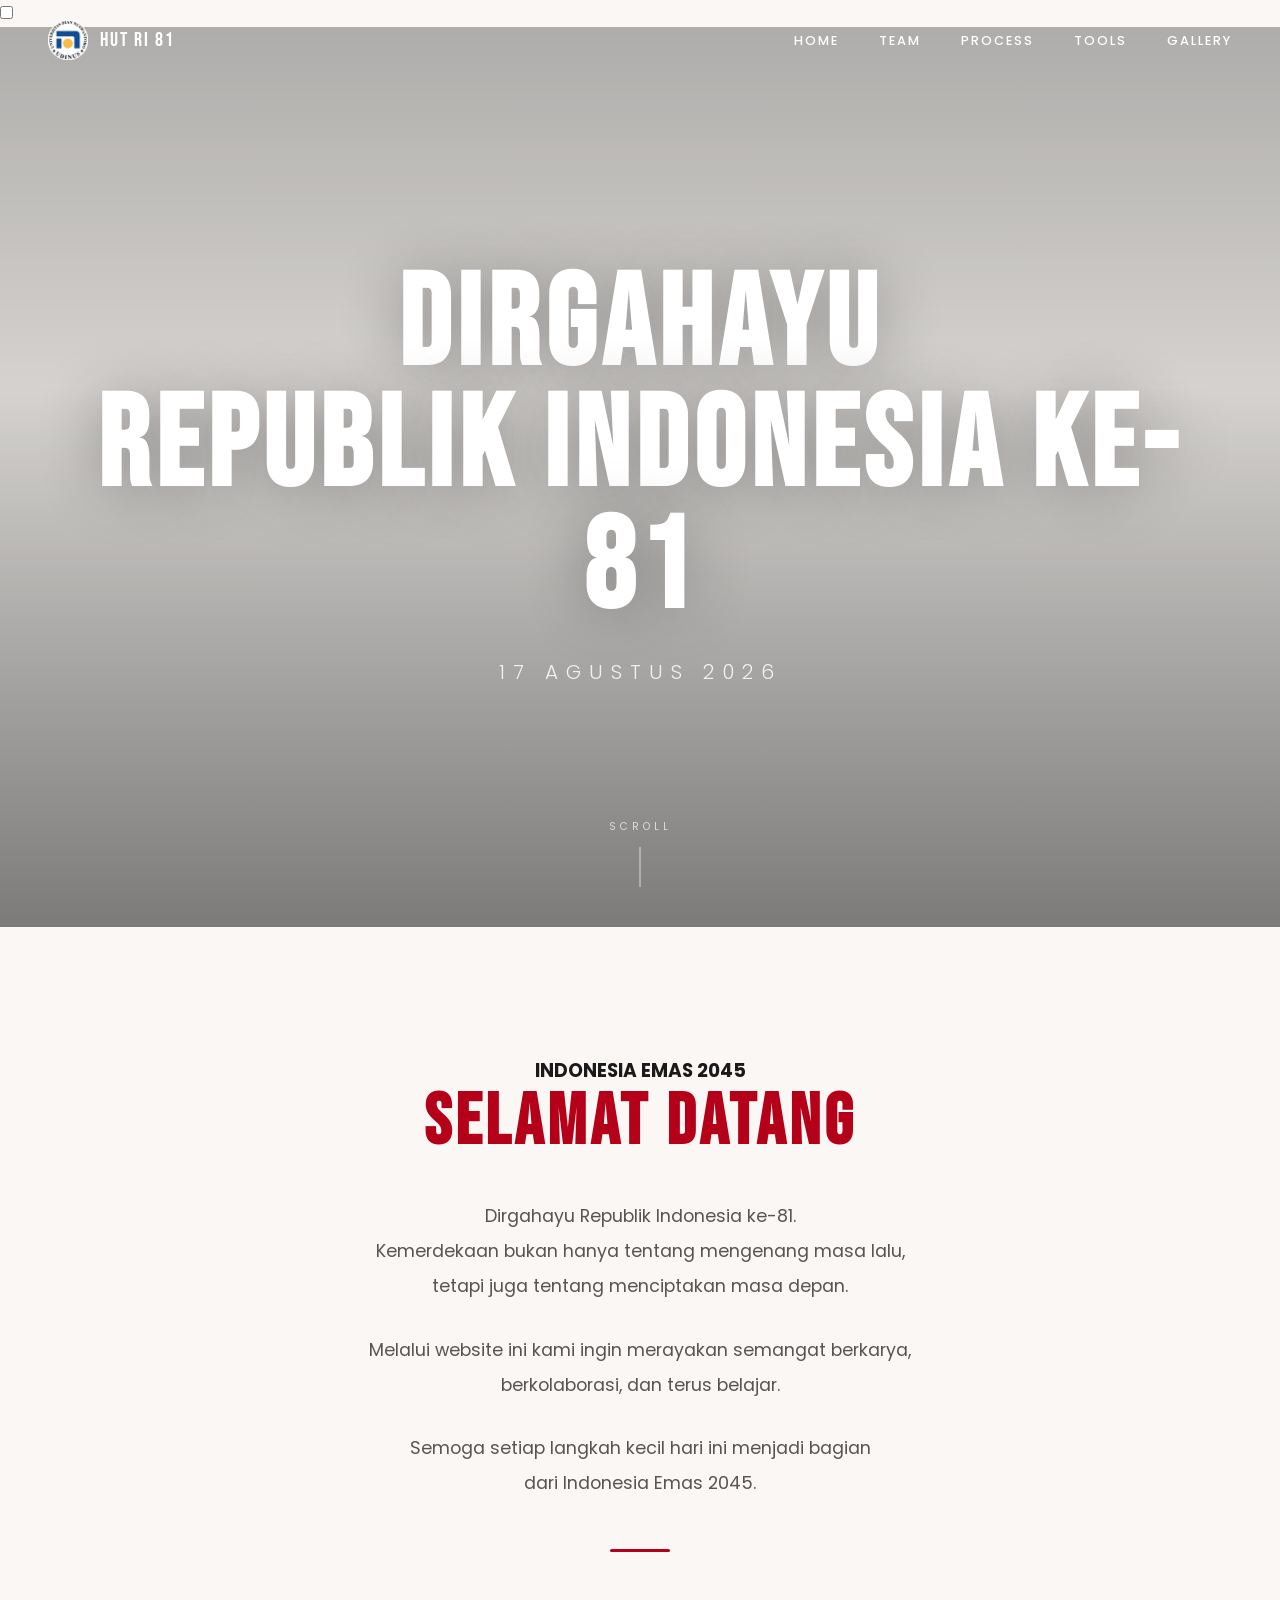
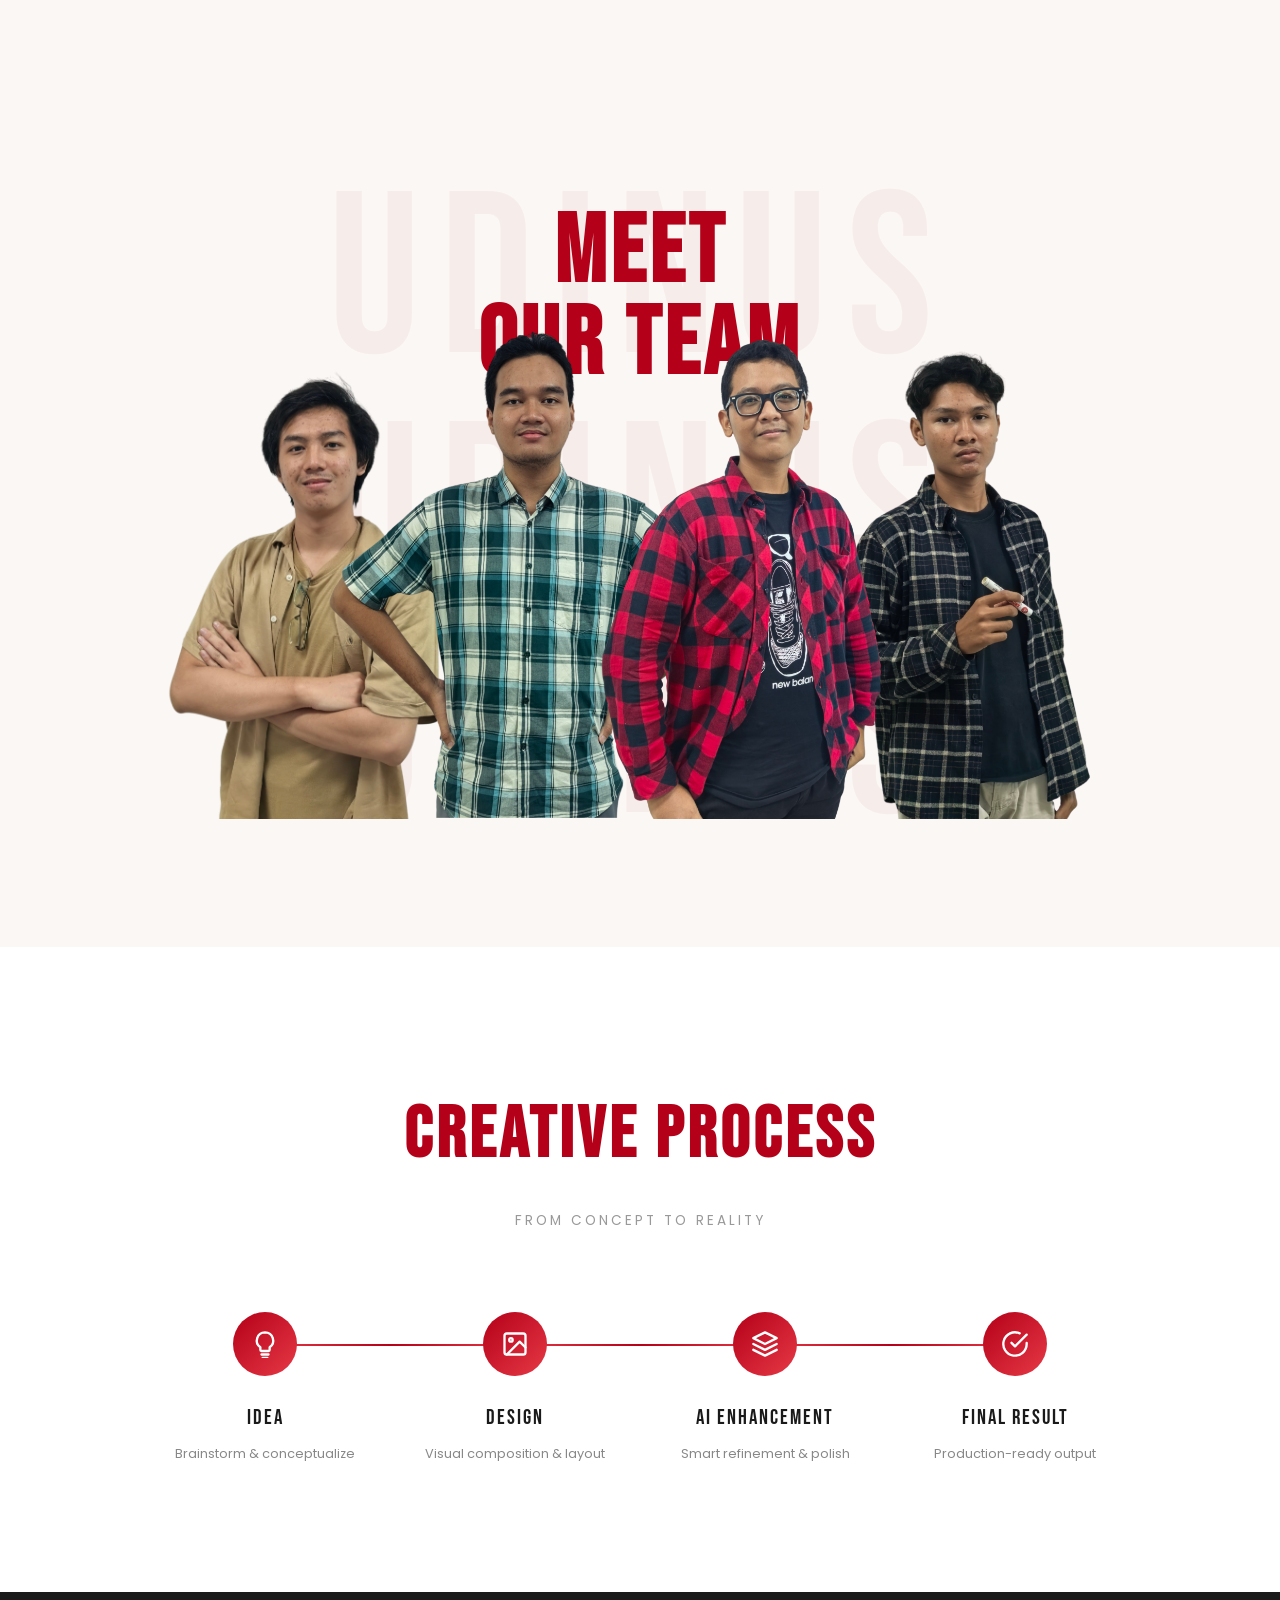
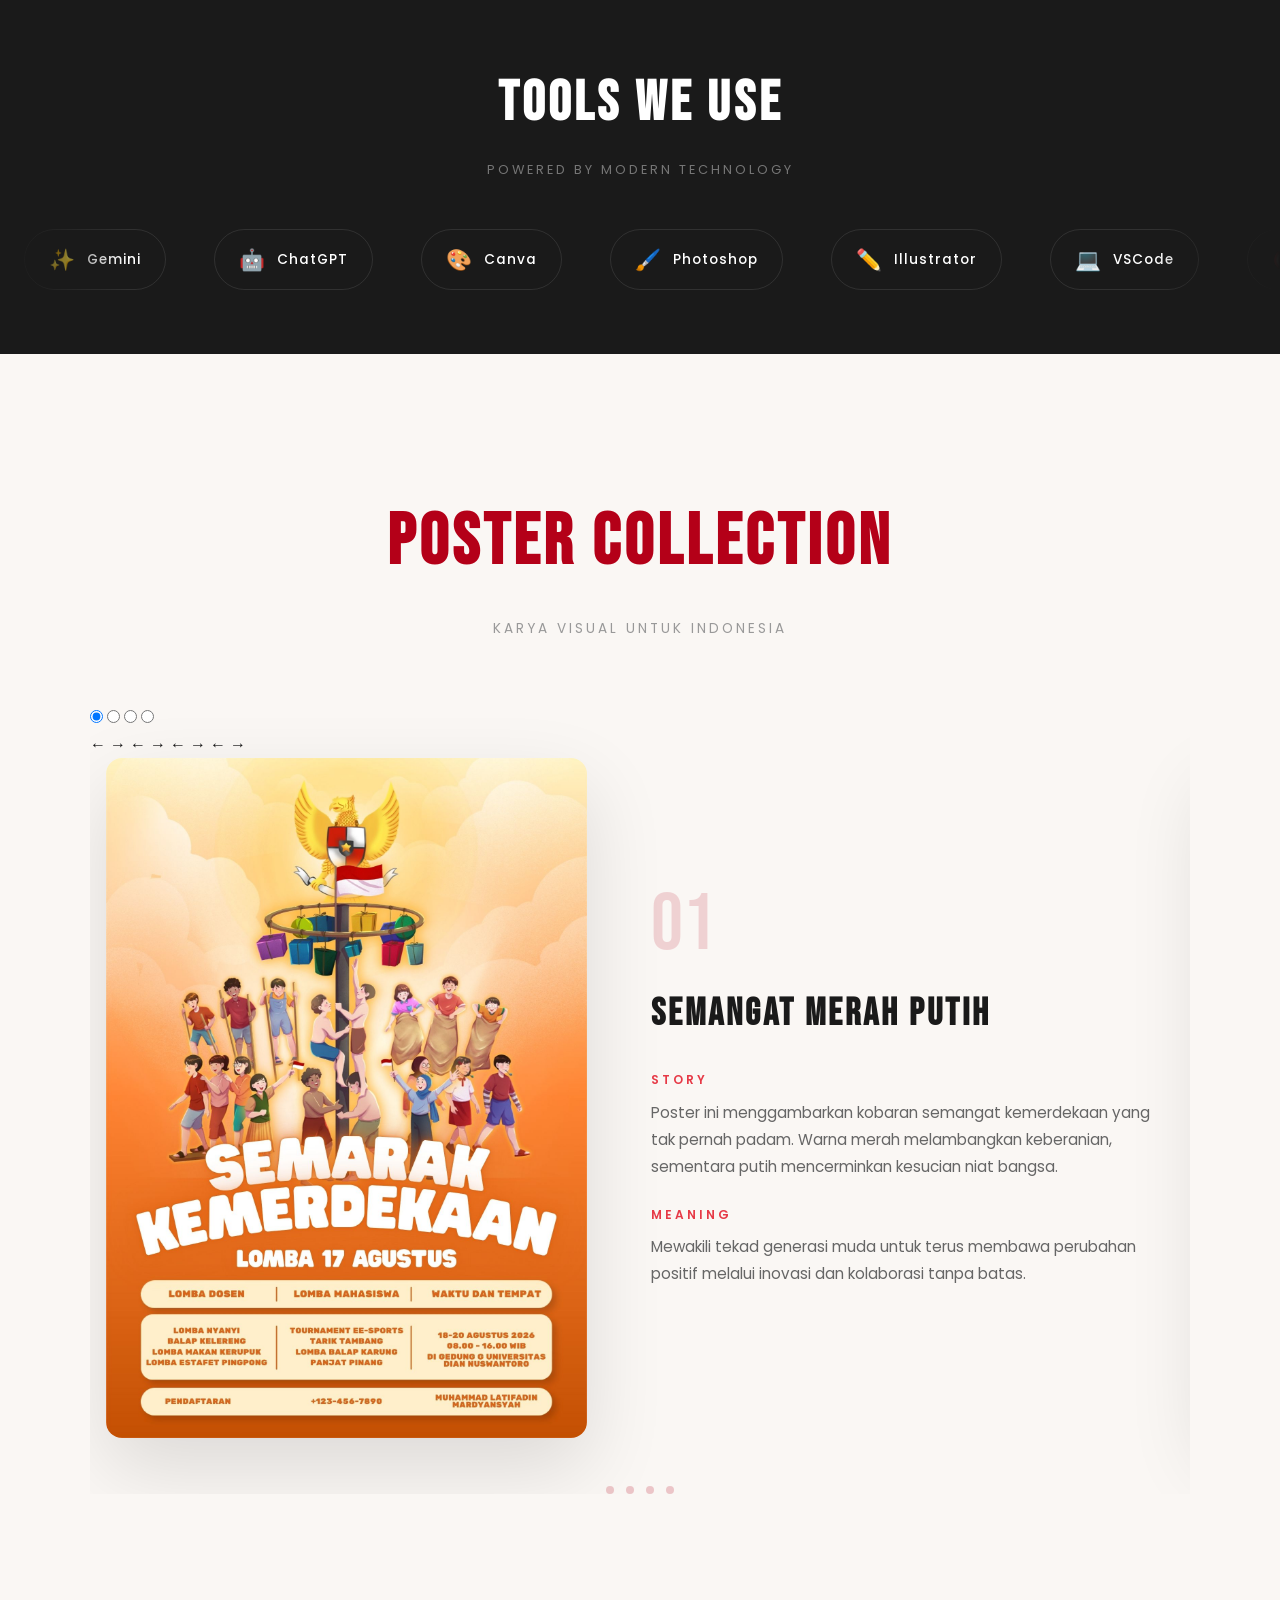
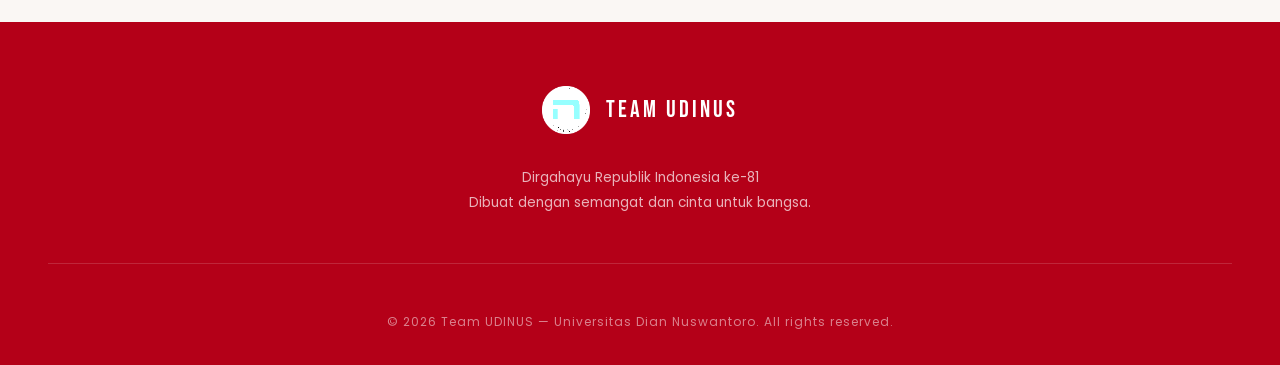
<file: nojava.html>
<!DOCTYPE html>
<html lang="id">

<head>
    <meta charset="UTF-8" />
    <meta name="viewport" content="width=device-width, initial-scale=1.0" />
    <meta name="description"
        content="Dirgahayu Republik Indonesia ke-81 — Merayakan semangat kemerdekaan melalui karya digital. 17 Agustus 2026." />
    <meta name="theme-color" content="#B40018" />
    <title>HUT RI ke-81 — Dirgahayu Republik Indonesia</title>

    <!-- Google Fonts -->
    <link rel="preconnect" href="https://fonts.googleapis.com" />
    <link rel="preconnect" href="https://fonts.gstatic.com" crossorigin />
    <link
        href="https://fonts.googleapis.com/css2?family=Bebas+Neue&family=Poppins:wght@300;400;500;600;700&display=swap"
        rel="stylesheet" />



    <!-- Custom Styles -->
    <link rel="stylesheet" href="style.css" />
</head>

<body>

    <!-- ============================================
       NAVBAR
       ============================================ -->
    <!-- Hidden checkbox for mobile menu toggle (CSS-only) -->
    <input type="checkbox" id="menuToggle" class="menu-toggle-checkbox" />

    <nav class="navbar" id="navbar">
        <div class="container">
            <!-- Logo -->
            <a href="#home" class="navbar__logo">
                <img src="assets/logo-udinus.png" alt="Logo UDINUS" />
                <span>HUT RI 81</span>
            </a>

            <!-- Navigation Links -->
            <ul class="navbar__links" id="navLinks">
                <li><label for="menuToggle"><a href="#home">Home</a></label></li>
                <li><label for="menuToggle"><a href="#team">Team</a></label></li>
                <li><label for="menuToggle"><a href="#process">Process</a></label></li>
                <li><label for="menuToggle"><a href="#tools">Tools</a></label></li>
                <li><label for="menuToggle"><a href="#gallery">Gallery</a></label></li>
            </ul>

            <!-- Hamburger Label (mobile) — acts as CSS toggle -->
            <label for="menuToggle" class="navbar__hamburger" aria-label="Toggle Menu">
                <span></span>
                <span></span>
                <span></span>
            </label>
        </div>
    </nav>

    <!-- Mobile Overlay (clicking closes menu) -->
    <label for="menuToggle" class="nav-overlay"></label>

    <!-- ============================================
       SECTION 1 — HERO
       ============================================ -->
    <section class="hero" id="home">
        <!-- Background Image (CSS parallax via background-attachment) -->
        <div class="hero__bg"></div>

        <!-- Dark Overlay -->
        <div class="hero__overlay"></div>

        <!-- Content -->
        <div class="hero__content">
            <h1 class="hero__title">
                <span>DIRGAHAYU</span>
                <span>REPUBLIK INDONESIA KE-81</span>
            </h1>
            <p class="hero__subtitle">17 Agustus 2026</p>
        </div>

        <!-- Scroll Indicator -->
        <div class="hero__scroll">
            <span>Scroll</span>
            <div class="hero__scroll-line"></div>
        </div>
    </section>

    <!-- ============================================
       SECTION 2 — WELCOME
       ============================================ -->
    <section class="welcome section-padding" id="welcome">
        <div class="container">
            <div class="scroll-reveal">
                <h3>INDONESIA EMAS 2045</h3>
                <h2 class="welcome__heading">Selamat Datang</h2>
            </div>

            <div class="welcome__text scroll-reveal reveal-delay-2">
                <p>
                    Dirgahayu Republik Indonesia ke-81.<br />
                    Kemerdekaan bukan hanya tentang mengenang masa lalu,<br />
                    tetapi juga tentang menciptakan masa depan.
                </p>
                <p>
                    Melalui website ini kami ingin merayakan semangat berkarya,<br />
                    berkolaborasi, dan terus belajar.
                </p>
                <p>
                    Semoga setiap langkah kecil hari ini menjadi bagian<br />
                    dari Indonesia Emas 2045.
                </p>
            </div>

            <div class="welcome__divider scroll-reveal reveal-delay-3"></div>
        </div>
    </section>

    <!-- ============================================
       SECTION 3 — MEET OUR TEAM
       ============================================ -->
    <section class="team section-padding" id="team">
        <div class="container">
            <!-- Heading -->
            <div class="team__heading scroll-reveal">
                <h2>MEET<br />OUR TEAM</h2>
            </div>

            <!-- Watermark Background -->
            <div class="team__watermark" aria-hidden="true">
                <span>UDINUS</span>
                <span>UDINUS</span>
                <span>UDINUS</span>
            </div>

            <!-- Team Grid -->
            <div class="team__grid">
                <!-- Member 1 -->
                <div class="team__member scroll-scale reveal-delay-1">
                    <img src="assets/team1.png" alt="Team Member 1" />
                    <div class="team__card">
                        <div class="team__card-name">Rangga</div>
                        <div class="team__card-role">Critical</div>
                        <div class="team__card-quote">"Hati-hati dengan kalimatmu sendiri."</div>
                    </div>
                </div>

                <!-- Member 2 -->
                <div class="team__member scroll-scale reveal-delay-2">
                    <img src="assets/team2.png" alt="Team Member 2" />
                    <div class="team__card">
                        <div class="team__card-name">Fajri</div>
                        <div class="team__card-role">Creative</div>
                        <div class="team__card-quote">"Art is art."</div>
                    </div>
                </div>

                <!-- Member 3 -->
                <div class="team__member scroll-scale reveal-delay-3">
                    <img src="assets/team3.png" alt="Team Member 3" />
                    <div class="team__card">
                        <div class="team__card-name">Fadin</div>
                        <div class="team__card-role">Reviewer</div>
                        <div class="team__card-quote">"Sibuk mencari Bugs."</div>
                    </div>
                </div>

                <!-- Member 4 -->
                <div class="team__member scroll-scale reveal-delay-4">
                    <img src="assets/team4.png" alt="Team Member 4" />
                    <div class="team__card">
                        <div class="team__card-name">Nico</div>
                        <div class="team__card-role">Vibe Coder</div>
                        <div class="team__card-quote">"Ai bukanlah pengganti, tapi Ai hanya alat."</div>
                    </div>
                </div>
            </div>
        </div>
    </section>

    <!-- ============================================
       SECTION 4 — CREATIVE PROCESS
       ============================================ -->
    <section class="process section-padding" id="process">
        <div class="container">
            <!-- Heading -->
            <div class="process__heading scroll-reveal">
                <h2>CREATIVE PROCESS</h2>
                <p>From concept to reality</p>
            </div>

            <!-- Timeline -->
            <div class="process__timeline">
                <!-- Step 1: Idea -->
                <div class="process__step scroll-reveal reveal-delay-1">
                    <div class="process__icon">
                        <svg viewBox="0 0 24 24">
                            <path d="M12 2a7 7 0 0 1 4 12.74V17a1 1 0 0 1-1 1H9a1 1 0 0 1-1-1v-2.26A7 7 0 0 1 12 2z" />
                            <line x1="9" y1="21" x2="15" y2="21" />
                            <line x1="10" y1="24" x2="14" y2="24" />
                        </svg>
                    </div>
                    <div class="process__label">IDEA</div>
                    <div class="process__desc">Brainstorm & conceptualize</div>
                </div>

                <!-- Step 2: Design -->
                <div class="process__step scroll-reveal reveal-delay-2">
                    <div class="process__icon">
                        <svg viewBox="0 0 24 24">
                            <rect x="3" y="3" width="18" height="18" rx="2" ry="2" />
                            <circle cx="8.5" cy="8.5" r="1.5" />
                            <polyline points="21 15 16 10 5 21" />
                        </svg>
                    </div>
                    <div class="process__label">DESIGN</div>
                    <div class="process__desc">Visual composition & layout</div>
                </div>

                <!-- Step 3: AI Enhancement -->
                <div class="process__step scroll-reveal reveal-delay-3">
                    <div class="process__icon">
                        <svg viewBox="0 0 24 24">
                            <path d="M12 2L2 7l10 5 10-5-10-5z" />
                            <path d="M2 17l10 5 10-5" />
                            <path d="M2 12l10 5 10-5" />
                        </svg>
                    </div>
                    <div class="process__label">AI ENHANCEMENT</div>
                    <div class="process__desc">Smart refinement & polish</div>
                </div>

                <!-- Step 4: Final Result -->
                <div class="process__step scroll-reveal reveal-delay-4">
                    <div class="process__icon">
                        <svg viewBox="0 0 24 24">
                            <path d="M22 11.08V12a10 10 0 1 1-5.93-9.14" />
                            <polyline points="22 4 12 14.01 9 11.01" />
                        </svg>
                    </div>
                    <div class="process__label">FINAL RESULT</div>
                    <div class="process__desc">Production-ready output</div>
                </div>
            </div>
        </div>
    </section>

    <!-- ============================================
       SECTION 5 — TOOLS WE USE
       ============================================ -->
    <section class="tools" id="tools">
        <!-- Heading -->
        <div class="tools__heading scroll-reveal">
            <h2>TOOLS WE USE</h2>
            <p>Powered by modern technology</p>
        </div>

        <!-- Marquee Row -->
        <div class="marquee">
            <!-- Track 1 -->
            <div class="marquee__track">
                <div class="marquee__item">
                    <span class="marquee__item-icon">✨</span>
                    <span class="marquee__item-name">Gemini</span>
                </div>
                <div class="marquee__item">
                    <span class="marquee__item-icon">🤖</span>
                    <span class="marquee__item-name">ChatGPT</span>
                </div>
                <div class="marquee__item">
                    <span class="marquee__item-icon">🎨</span>
                    <span class="marquee__item-name">Canva</span>
                </div>
                <div class="marquee__item">
                    <span class="marquee__item-icon">🖌️</span>
                    <span class="marquee__item-name">Photoshop</span>
                </div>
                <div class="marquee__item">
                    <span class="marquee__item-icon">✏️</span>
                    <span class="marquee__item-name">Illustrator</span>
                </div>
                <div class="marquee__item">
                    <span class="marquee__item-icon">💻</span>
                    <span class="marquee__item-name">VSCode</span>
                </div>
                <div class="marquee__item">
                    <span class="marquee__item-icon">🎯</span>
                    <span class="marquee__item-name">Figma</span>
                </div>
                <div class="marquee__item">
                    <span class="marquee__item-icon">🌊</span>
                    <span class="marquee__item-name">Tailwind CSS</span>
                </div>
                <div class="marquee__item">
                    <span class="marquee__item-icon">🐙</span>
                    <span class="marquee__item-name">GitHub</span>
                </div>
            </div>

            <!-- Track 2 (duplicate for seamless loop) -->
            <div class="marquee__track">
                <div class="marquee__item">
                    <span class="marquee__item-icon">✨</span>
                    <span class="marquee__item-name">Gemini</span>
                </div>
                <div class="marquee__item">
                    <span class="marquee__item-icon">🤖</span>
                    <span class="marquee__item-name">ChatGPT</span>
                </div>
                <div class="marquee__item">
                    <span class="marquee__item-icon">🎨</span>
                    <span class="marquee__item-name">Canva</span>
                </div>
                <div class="marquee__item">
                    <span class="marquee__item-icon">🖌️</span>
                    <span class="marquee__item-name">Photoshop</span>
                </div>
                <div class="marquee__item">
                    <span class="marquee__item-icon">✏️</span>
                    <span class="marquee__item-name">Illustrator</span>
                </div>
                <div class="marquee__item">
                    <span class="marquee__item-icon">💻</span>
                    <span class="marquee__item-name">VSCode</span>
                </div>
                <div class="marquee__item">
                    <span class="marquee__item-icon">🎯</span>
                    <span class="marquee__item-name">Figma</span>
                </div>
                <div class="marquee__item">
                    <span class="marquee__item-icon">🌊</span>
                    <span class="marquee__item-name">Tailwind CSS</span>
                </div>
                <div class="marquee__item">
                    <span class="marquee__item-icon">🐙</span>
                    <span class="marquee__item-name">GitHub</span>
                </div>
            </div>
        </div>
    </section>

    <!-- ============================================
       SECTION 6 — POSTER COLLECTION
       ============================================ -->
    <section class="posters section-padding" id="gallery">
        <div class="container">
            <!-- Heading -->
            <div class="posters__heading scroll-reveal">
                <h2>POSTER COLLECTION</h2>
                <p>Karya visual untuk Indonesia</p>
            </div>

            <!-- CSS-Only Carousel using radio buttons -->
            <div class="carousel" id="carousel">
                <!-- Hidden radio inputs for slide control -->
                <input type="radio" name="carousel" id="slide1" class="carousel__radio" checked />
                <input type="radio" name="carousel" id="slide2" class="carousel__radio" />
                <input type="radio" name="carousel" id="slide3" class="carousel__radio" />
                <input type="radio" name="carousel" id="slide4" class="carousel__radio" />

                <!-- Arrow buttons (prev/next for each slide state) -->
                <div class="carousel__arrows">
                    <!-- When slide 1 is active: prev=4, next=2 -->
                    <label for="slide4" class="carousel__arrow carousel__arrow--prev carousel__arrow--s1"
                        aria-label="Previous Poster">&#8592;</label>
                    <label for="slide2" class="carousel__arrow carousel__arrow--next carousel__arrow--s1"
                        aria-label="Next Poster">&#8594;</label>
                    <!-- When slide 2 is active: prev=1, next=3 -->
                    <label for="slide1" class="carousel__arrow carousel__arrow--prev carousel__arrow--s2"
                        aria-label="Previous Poster">&#8592;</label>
                    <label for="slide3" class="carousel__arrow carousel__arrow--next carousel__arrow--s2"
                        aria-label="Next Poster">&#8594;</label>
                    <!-- When slide 3 is active: prev=2, next=4 -->
                    <label for="slide2" class="carousel__arrow carousel__arrow--prev carousel__arrow--s3"
                        aria-label="Previous Poster">&#8592;</label>
                    <label for="slide4" class="carousel__arrow carousel__arrow--next carousel__arrow--s3"
                        aria-label="Next Poster">&#8594;</label>
                    <!-- When slide 4 is active: prev=3, next=1 -->
                    <label for="slide3" class="carousel__arrow carousel__arrow--prev carousel__arrow--s4"
                        aria-label="Previous Poster">&#8592;</label>
                    <label for="slide1" class="carousel__arrow carousel__arrow--next carousel__arrow--s4"
                        aria-label="Next Poster">&#8594;</label>
                </div>

                <div class="carousel__viewport">
                    <div class="carousel__track">

                        <!-- Slide 1 -->
                        <div class="carousel__slide">
                            <div class="carousel__image">
                                <img src="assets/poster1.jpg" alt="Poster 1 — Semangat Merah Putih" />
                            </div>
                            <div class="carousel__info">
                                <div class="carousel__number">01</div>
                                <h3 class="carousel__title">SEMANGAT MERAH PUTIH</h3>
                                <div class="carousel__story">
                                    <h4>Story</h4>
                                    <p>Poster ini menggambarkan kobaran semangat kemerdekaan yang tak pernah padam.
                                        Warna
                                        merah melambangkan keberanian, sementara putih mencerminkan kesucian niat
                                        bangsa.
                                    </p>
                                </div>
                                <div class="carousel__meaning">
                                    <h4>Meaning</h4>
                                    <p>Mewakili tekad generasi muda untuk terus membawa perubahan positif melalui
                                        inovasi
                                        dan kolaborasi tanpa batas.</p>
                                </div>
                            </div>
                        </div>

                        <!-- Slide 2 -->
                        <div class="carousel__slide">
                            <div class="carousel__image">
                                <img src="assets/poster2.jpg" alt="Poster 2 — Nusantara Bersatu" />
                            </div>
                            <div class="carousel__info">
                                <div class="carousel__number">02</div>
                                <h3 class="carousel__title">NUSANTARA BERSATU</h3>
                                <div class="carousel__story">
                                    <h4>Story</h4>
                                    <p>Menampilkan keragaman budaya Indonesia yang menyatu dalam satu tujuan. Dari
                                        Sabang
                                        sampai Merauke, perbedaan menjadi kekuatan.</p>
                                </div>
                                <div class="carousel__meaning">
                                    <h4>Meaning</h4>
                                    <p>Bhinneka Tunggal Ika — berbeda-beda tetapi tetap satu. Keberagaman bukan
                                        penghalang,
                                        melainkan kekayaan yang harus dirayakan.</p>
                                </div>
                            </div>
                        </div>

                        <!-- Slide 3 -->
                        <div class="carousel__slide">
                            <div class="carousel__image">
                                <img src="assets/poster3.jpg" alt="Poster 3 — Indonesia Emas 2045" />
                            </div>
                            <div class="carousel__info">
                                <div class="carousel__number">03</div>
                                <h3 class="carousel__title">INDONESIA EMAS 2045</h3>
                                <div class="carousel__story">
                                    <h4>Story</h4>
                                    <p>Visi besar menuju Indonesia Emas 2045. Generasi muda sebagai penggerak utama
                                        transformasi digital dan pembangunan berkelanjutan.</p>
                                </div>
                                <div class="carousel__meaning">
                                    <h4>Meaning</h4>
                                    <p>Setiap langkah kecil hari ini adalah investasi untuk masa depan Indonesia yang
                                        gemilang dan berdaulat di kancah global.</p>
                                </div>
                            </div>
                        </div>

                        <!-- Slide 4 -->
                        <div class="carousel__slide">
                            <div class="carousel__image">
                                <img src="assets/poster4.png" alt="Poster 4 — Berkarya untuk Bangsa" />
                            </div>
                            <div class="carousel__info">
                                <div class="carousel__number">04</div>
                                <h3 class="carousel__title">BERKARYA UNTUK BANGSA</h3>
                                <div class="carousel__story">
                                    <h4>Story</h4>
                                    <p>Poster ini mengajak setiap individu untuk berkontribusi melalui karya nyata.
                                        Teknologi dan kreativitas menjadi senjata baru generasi digital.</p>
                                </div>
                                <div class="carousel__meaning">
                                    <h4>Meaning</h4>
                                    <p>Kemerdekaan sejati adalah ketika setiap warga mampu berkarya, berinovasi, dan
                                        memberikan dampak positif bagi Indonesia.</p>
                                </div>
                            </div>
                        </div>

                    </div>
                </div>

                <!-- CSS-Only Navigation (dots + arrows) -->
                <div class="carousel__nav">
                    <div class="carousel__dots">
                        <label for="slide1" class="carousel__dot" aria-label="Poster 1"></label>
                        <label for="slide2" class="carousel__dot" aria-label="Poster 2"></label>
                        <label for="slide3" class="carousel__dot" aria-label="Poster 3"></label>
                        <label for="slide4" class="carousel__dot" aria-label="Poster 4"></label>
                    </div>
                </div>
            </div>
        </div>
    </section>

    <!-- ============================================
       FOOTER
       ============================================ -->
    <footer class="footer" id="footer">
        <div class="container">
            <div class="footer__inner">
                <!-- Logo -->
                <div class="footer__logo">
                    <img src="assets/logo-udinus.png" alt="Logo UDINUS" />
                    <span>Team UDINUS</span>
                </div>

                <!-- Text -->
                <p class="footer__text">
                    Dirgahayu Republik Indonesia ke-81<br />
                    Dibuat dengan semangat dan cinta untuk bangsa.
                </p>

                <div class="footer__divider"></div>

                <!-- Copyright -->
                <p class="footer__copyright">
                    © 2026 Team UDINUS — Universitas Dian Nuswantoro. All rights reserved.
                </p>
            </div>
        </div>
    </footer>

    <!-- No JavaScript needed — all interactions are CSS-only! -->

</body>

</html>
</file>
<file: style.css>
/* ============================================
   INDONESIA 81st INDEPENDENCE DAY
   Landing Page — style.css
   Premium Editorial Design
   ============================================ */

/* ── CSS Variables ── */
:root {
    --primary: #B40018;
    --secondary: #E63946;
    --bg: #FAF7F4;
    --text: #1A1A1A;
    --white: #FFFFFF;
    --dark-overlay: rgba(0, 0, 0, 0.45);

    /* Typography */
    --font-display: 'Bebas Neue', sans-serif;
    --font-body: 'Poppins', sans-serif;

    /* Spacing */
    --section-py: clamp(5rem, 10vw, 10rem);
    --container-max: 1280px;
    --container-px: clamp(1.25rem, 4vw, 3rem);

    /* Transitions */
    --ease-smooth: cubic-bezier(0.25, 0.46, 0.45, 0.94);
    --ease-out-expo: cubic-bezier(0.19, 1, 0.22, 1);
    --transition-base: 0.4s var(--ease-smooth);
    --transition-slow: 0.8s var(--ease-out-expo);
}

/* ── Reset & Base ── */
*,
*::before,
*::after {
    margin: 0;
    padding: 0;
    box-sizing: border-box;
}

html {
    scroll-behavior: smooth;
    font-size: 16px;
    -webkit-font-smoothing: antialiased;
    -moz-osx-font-smoothing: grayscale;
}

body {
    font-family: var(--font-body);
    color: var(--text);
    background-color: var(--bg);
    line-height: 1.7;
    overflow-x: hidden;
}

img {
    max-width: 100%;
    height: auto;
    display: block;
}

a {
    text-decoration: none;
    color: inherit;
}

ul {
    list-style: none;
}

/* ── Utility ── */
.container {
    max-width: var(--container-max);
    margin: 0 auto;
    padding-left: var(--container-px);
    padding-right: var(--container-px);
}

.section-padding {
    padding-top: var(--section-py);
    padding-bottom: var(--section-py);
}

/* ============================================
   NAVBAR
   ============================================ */
.navbar {
    position: fixed;
    top: 0;
    left: 0;
    width: 100%;
    z-index: 1000;
    padding: 1.25rem 0;
    transition: background var(--transition-base), padding var(--transition-base), box-shadow var(--transition-base);
}

.navbar.scrolled {
    background: rgba(180, 0, 24, 0.92);
    backdrop-filter: blur(12px);
    -webkit-backdrop-filter: blur(12px);
    padding: 0.75rem 0;
    box-shadow: 0 2px 40px rgba(0, 0, 0, 0.15);
}

.navbar .container {
    display: flex;
    align-items: center;
    justify-content: space-between;
}

.navbar__logo {
    display: flex;
    align-items: center;
    gap: 0.75rem;
}

.navbar__logo img {
    height: 40px;
    width: auto;
}

.navbar__logo span {
    font-family: var(--font-display);
    font-size: 1.25rem;
    letter-spacing: 2px;
    color: var(--white);
}

/* Nav links */
.navbar__links {
    display: flex;
    gap: 2.5rem;
    align-items: center;
}

.navbar__links a {
    color: var(--white);
    font-family: var(--font-body);
    font-size: 0.8rem;
    font-weight: 500;
    letter-spacing: 2px;
    text-transform: uppercase;
    position: relative;
    padding: 0.25rem 0;
    transition: opacity var(--transition-base);
}

.navbar__links a::after {
    content: '';
    position: absolute;
    bottom: -2px;
    left: 0;
    width: 0;
    height: 2px;
    background: var(--white);
    transition: width var(--transition-base);
}

.navbar__links a:hover::after {
    width: 100%;
}

.navbar__links a:hover {
    opacity: 0.85;
}

/* Hamburger */
.navbar__hamburger {
    display: none;
    flex-direction: column;
    gap: 5px;
    cursor: pointer;
    z-index: 1100;
    background: none;
    border: none;
    padding: 0.5rem;
}

.navbar__hamburger span {
    width: 24px;
    height: 2px;
    background: var(--white);
    transition: var(--transition-base);
    display: block;
}

/* Mobile nav */
@media (max-width: 768px) {
    .navbar__hamburger {
        display: flex;
    }

    .navbar__links {
        position: fixed;
        top: 0;
        right: -100%;
        width: 75%;
        max-width: 320px;
        height: 100vh;
        background: var(--primary);
        flex-direction: column;
        justify-content: center;
        gap: 2rem;
        padding: 2rem;
        transition: right var(--transition-slow);
    }

    .navbar__links.active {
        right: 0;
    }

    .navbar__links a {
        font-size: 1rem;
        letter-spacing: 3px;
    }
}

/* Mobile overlay */
.nav-overlay {
    position: fixed;
    inset: 0;
    background: rgba(0, 0, 0, 0.5);
    z-index: 999;
    opacity: 0;
    visibility: hidden;
    transition: var(--transition-base);
}

.nav-overlay.active {
    opacity: 1;
    visibility: visible;
}

/* ============================================
   HERO SECTION
   ============================================ */
.hero {
    position: relative;
    height: 100vh;
    min-height: 600px;
    display: flex;
    align-items: center;
    justify-content: center;
    overflow: hidden;
}

.hero__bg {
    position: absolute;
    inset: 0;
    z-index: -2;
}

.hero__bg img {
    width: 100%;
    height: 100%;
    object-fit: cover;
    object-position: center;
    /* Parallax is handled via JS transform */
}

.hero__overlay {
    position: absolute;
    inset: 0;
    z-index: -1;
    background: linear-gradient(180deg,
            rgba(0, 0, 0, 0.3) 0%,
            rgba(0, 0, 0, 0.15) 40%,
            rgba(0, 0, 0, 0.5) 100%);
}

.hero__content {
    text-align: center;
    color: var(--white);
    z-index: 1;
    padding: 0 var(--container-px);
}

.hero__title {
    font-family: var(--font-display);
    font-size: clamp(3rem, 10vw, 8rem);
    line-height: 0.95;
    letter-spacing: 6px;
    margin-bottom: 1.5rem;
    text-shadow: 0 4px 60px rgba(0, 0, 0, 0.3);
}

.hero__title span {
    display: block;
}

.hero__subtitle {
    font-family: var(--font-body);
    font-size: clamp(0.9rem, 2vw, 1.25rem);
    font-weight: 300;
    letter-spacing: 8px;
    text-transform: uppercase;
    opacity: 0.85;
}

/* Scroll indicator */
.hero__scroll {
    position: absolute;
    bottom: 2.5rem;
    left: 50%;
    transform: translateX(-50%);
    display: flex;
    flex-direction: column;
    align-items: center;
    gap: 0.75rem;
    color: var(--white);
    opacity: 0.7;
    animation: scrollBounce 2s ease-in-out infinite;
}

.hero__scroll span {
    font-size: 0.65rem;
    letter-spacing: 4px;
    text-transform: uppercase;
    font-weight: 400;
}

.hero__scroll-line {
    width: 1px;
    height: 40px;
    background: var(--white);
    position: relative;
    overflow: hidden;
}

.hero__scroll-line::after {
    content: '';
    position: absolute;
    top: -100%;
    left: 0;
    width: 100%;
    height: 100%;
    background: var(--secondary);
    animation: scrollLine 2s ease-in-out infinite;
}

@keyframes scrollBounce {

    0%,
    100% {
        transform: translateX(-50%) translateY(0);
    }

    50% {
        transform: translateX(-50%) translateY(8px);
    }
}

@keyframes scrollLine {
    0% {
        top: -100%;
    }

    50% {
        top: 100%;
    }

    100% {
        top: 100%;
    }
}

/* ============================================
   WELCOME SECTION
   ============================================ */
.welcome {
    background: var(--bg);
    text-align: center;
    position: relative;
    z-index: 2;
}

.welcome__flag {
    font-size: 2.5rem;
    margin-bottom: 1.5rem;
    display: inline-block;
}

.welcome__heading {
    font-family: var(--font-display);
    font-size: clamp(2.5rem, 6vw, 4.5rem);
    color: var(--primary);
    letter-spacing: 4px;
    margin-bottom: 2.5rem;
    line-height: 1;
}

.welcome__text {
    max-width: 800px;
    margin: 0 auto;
    font-size: clamp(0.95rem, 1.5vw, 1.1rem);
    color: #555;
    line-height: 2;
}

.welcome__text p {
    margin-bottom: 1.75rem;
}

.welcome__text p:last-child {
    margin-bottom: 0;
}

.welcome__divider {
    width: 60px;
    height: 3px;
    background: var(--primary);
    margin: 3rem auto 0;
    border-radius: 2px;
}

/* ============================================
   TEAM SECTION
   ============================================ */
.team {
    position: relative;
    overflow: hidden;
    background: var(--bg);
}

.team__heading {
    text-align: center;
    margin-bottom: 2rem;
    position: relative;
    z-index: 2;
}

.team__heading h2 {
    font-family: var(--font-display);
    font-size: clamp(3rem, 8vw, 6rem);
    line-height: 0.95;
    letter-spacing: 4px;
    color: var(--primary);
}

/* Background watermark text */
.team__watermark {
    position: absolute;
    top: 50%;
    left: 50%;
    transform: translate(-50%, -50%);
    z-index: 0;
    pointer-events: none;
    white-space: nowrap;
}

.team__watermark span {
    display: block;
    font-family: var(--font-display);
    font-size: clamp(6rem, 18vw, 16rem);
    letter-spacing: 20px;
    color: var(--primary);
    opacity: 0.04;
    line-height: 1;
    user-select: none;
}

/* Team grid */
.team__grid {
    display: flex;
    justify-content: center;
    align-items: flex-end;
    gap: 0;
    position: relative;
    z-index: 2;
    max-width: 1100px;
    margin: 0 auto;
}

.team__member {
    position: relative;
    flex: 0 0 auto;
    width: clamp(180px, 22vw, 280px);
    cursor: pointer;
    transition: transform var(--transition-base), z-index 0s;
    margin: 0 -30px;
}

.team__member:nth-child(1) {
    z-index: 1;
    scale: 1.2;
    transform-origin: bottom;
}

.team__member:nth-child(2) {
    z-index: 2;
    scale: 1.55;
    transform-origin: bottom;
}

.team__member:nth-child(3) {
    z-index: 3;
    scale: 1.3;
    transform-origin: bottom;
}

.team__member:nth-child(4) {
    z-index: 2;
    scale: 1.3;
    transform-origin: bottom;
}

.team__member:hover {
    transform: translateY(-14px) scale(1.06);
    z-index: 5;

}

.team__member img {
    width: 100%;
    border-radius: 0;
    box-shadow: none;
    transition: filter var(--transition-base), transform var(--transition-base);
    display: block;
}

.team__grid:hover .team__member:not(:hover) img {
    filter: brightness(0.75);
}

.team__member:hover img {
    filter: brightness(1) drop-shadow(0 20px 40px rgba(0, 0, 0, 0.3));
}

/* Floating info card */
.team__card {
    position: absolute;
    bottom: calc(100% + 1rem);
    left: 50%;
    transform: translateX(-50%) translateY(10px);
    background: var(--white);
    border-radius: 12px;
    padding: 1.25rem 1.5rem;
    min-width: 220px;
    box-shadow: 0 20px 60px rgba(0, 0, 0, 0.15);
    opacity: 0;
    visibility: hidden;
    transition: opacity 0.3s ease, transform 0.3s ease, visibility 0.3s ease;
    z-index: 10;
    text-align: center;
    pointer-events: none;
}

.team__card::after {
    content: '';
    position: absolute;
    top: 100%;
    left: 50%;
    transform: translateX(-50%);
    border: 8px solid transparent;
    border-top-color: var(--white);
}

.team__member:hover .team__card {
    opacity: 1;
    visibility: visible;
    transform: translateX(-50%) translateY(0);
}

.team__card-name {
    font-family: var(--font-display);
    font-size: 1.4rem;
    letter-spacing: 2px;
    color: var(--primary);
    margin-bottom: 0.25rem;
}

.team__card-role {
    font-size: 0.75rem;
    font-weight: 600;
    letter-spacing: 1px;
    text-transform: uppercase;
    color: var(--secondary);
    margin-bottom: 0.75rem;
}

.team__card-quote {
    font-size: 0.8rem;
    color: #777;
    font-style: italic;
    line-height: 1.5;
}

/* ============================================
   CREATIVE PROCESS SECTION
   ============================================ */
.process {
    background: var(--white);
}

.process__heading {
    text-align: center;
    margin-bottom: 5rem;
}

.process__heading h2 {
    font-family: var(--font-display);
    font-size: clamp(2.5rem, 6vw, 4.5rem);
    letter-spacing: 4px;
    color: var(--primary);
}

.process__heading p {
    font-size: 0.85rem;
    letter-spacing: 3px;
    text-transform: uppercase;
    color: #999;
    margin-top: 0.75rem;
}

/* Timeline */
.process__timeline {
    display: flex;
    align-items: flex-start;
    justify-content: center;
    gap: 0;
    position: relative;
    max-width: 1000px;
    margin: 0 auto;
}

.process__step {
    flex: 1;
    text-align: center;
    position: relative;
    padding: 0 1rem;
    cursor: default;
}

/* Connecting line */
.process__step:not(:last-child)::after {
    content: '';
    position: absolute;
    top: 32px;
    right: -2px;
    width: calc(50%);
    height: 2px;
    background: linear-gradient(90deg, var(--secondary), var(--primary));
    z-index: 0;
}

.process__step:not(:first-child)::before {
    content: '';
    position: absolute;
    top: 32px;
    left: -2px;
    width: calc(50%);
    height: 2px;
    background: linear-gradient(90deg, var(--primary), var(--secondary));
    z-index: 0;
}

.process__icon {
    width: 64px;
    height: 64px;
    border-radius: 50%;
    background: linear-gradient(135deg, var(--primary), var(--secondary));
    display: flex;
    align-items: center;
    justify-content: center;
    margin: 0 auto 1.5rem;
    position: relative;
    z-index: 1;
    transition: transform var(--transition-base), box-shadow var(--transition-base);
}

.process__step:hover .process__icon {
    transform: scale(1.15);
    box-shadow: 0 10px 40px rgba(180, 0, 24, 0.3);
}

.process__icon svg {
    width: 28px;
    height: 28px;
    fill: none;
    stroke: var(--white);
    stroke-width: 2;
    stroke-linecap: round;
    stroke-linejoin: round;
}

.process__label {
    font-family: var(--font-display);
    font-size: 1.3rem;
    letter-spacing: 2px;
    color: var(--text);
    margin-bottom: 0.5rem;
}

.process__desc {
    font-size: 0.8rem;
    color: #888;
    line-height: 1.6;
}

/* Responsive timeline */
@media (max-width: 640px) {
    .process__timeline {
        flex-direction: column;
        align-items: center;
        gap: 2.5rem;
    }

    .process__step::before,
    .process__step::after {
        display: none !important;
    }

    .process__step {
        position: relative;
        padding-left: 5rem;
        text-align: left;
        width: 100%;
        max-width: 320px;
    }

    .process__icon {
        position: absolute;
        left: 0;
        top: 0;
        margin: 0;
    }

    /* Vertical line between steps */
    .process__step:not(:last-child)::after {
        display: block !important;
        top: 64px;
        left: 31px;
        width: 2px;
        height: calc(100% + 2.5rem - 64px);
        background: linear-gradient(180deg, var(--secondary), var(--primary));
    }
}

/* ============================================
   TOOLS SECTION (Marquee)
   ============================================ */
.tools {
    background: var(--text);
    padding: 4rem 0;
    overflow: hidden;
}

.tools__heading {
    text-align: center;
    margin-bottom: 3rem;
}

.tools__heading h2 {
    font-family: var(--font-display);
    font-size: clamp(2rem, 5vw, 3.5rem);
    letter-spacing: 4px;
    color: var(--white);
}

.tools__heading p {
    font-size: 0.8rem;
    letter-spacing: 3px;
    text-transform: uppercase;
    color: rgba(255, 255, 255, 0.4);
    margin-top: 0.5rem;
}

.marquee {
    display: flex;
    overflow: hidden;
    user-select: none;
    gap: 0;
    mask-image: linear-gradient(90deg,
            transparent,
            black 10%,
            black 90%,
            transparent);
    -webkit-mask-image: linear-gradient(90deg,
            transparent,
            black 10%,
            black 90%,
            transparent);
}

.marquee:hover .marquee__track {
    animation-play-state: paused;
}

.marquee__track {
    display: flex;
    gap: 3rem;
    padding: 0 1.5rem;
    animation: marqueeScroll 25s linear infinite;
    flex-shrink: 0;
}

.marquee__item {
    display: flex;
    align-items: center;
    gap: 0.75rem;
    white-space: nowrap;
    padding: 0.75rem 1.5rem;
    border: 1px solid rgba(255, 255, 255, 0.1);
    border-radius: 100px;
    transition: var(--transition-base);
    cursor: default;
}

.marquee__item:hover {
    border-color: var(--secondary);
    background: rgba(230, 57, 70, 0.1);
}

.marquee__item-icon {
    font-size: 1.3rem;
}

.marquee__item-name {
    font-family: var(--font-body);
    font-size: 0.85rem;
    font-weight: 500;
    letter-spacing: 1px;
    color: var(--white);
}

@keyframes marqueeScroll {
    0% {
        transform: translateX(0);
    }

    100% {
        transform: translateX(calc(-100% - 1.5rem));
    }
}

/* ============================================
   POSTER COLLECTION SECTION
   ============================================ */
.posters {
    background: var(--bg);
}

.posters__heading {
    text-align: center;
    margin-bottom: 4rem;
}

.posters__heading h2 {
    font-family: var(--font-display);
    font-size: clamp(2.5rem, 6vw, 4.5rem);
    letter-spacing: 4px;
    color: var(--primary);
}

.posters__heading p {
    font-size: 0.85rem;
    letter-spacing: 3px;
    text-transform: uppercase;
    color: #999;
    margin-top: 0.75rem;
}

/* Carousel container */
.carousel {
    position: relative;
    max-width: 1100px;
    margin: 0 auto;
    overflow: hidden;
}

.carousel__track {
    display: flex;
    transition: transform 0.6s var(--ease-out-expo);
}

.carousel__slide {
    min-width: 100%;
    display: flex;
    align-items: center;
    gap: clamp(2rem, 5vw, 4rem);
    padding: 0 1rem;
}

.carousel__image {
    flex: 0 0 45%;
    max-width: 45%;
}

.carousel__image img {
    width: 100%;
    border-radius: 16px;
    box-shadow: 0 30px 80px rgba(0, 0, 0, 0.12);
}

.carousel__info {
    flex: 1;
}

.carousel__number {
    font-family: var(--font-display);
    font-size: 5rem;
    color: var(--primary);
    opacity: 0.15;
    line-height: 1;
    margin-bottom: 1rem;
}

.carousel__title {
    font-family: var(--font-display);
    font-size: clamp(1.5rem, 3vw, 2.5rem);
    letter-spacing: 3px;
    color: var(--text);
    margin-bottom: 1.5rem;
}

.carousel__story h4,
.carousel__meaning h4 {
    font-family: var(--font-body);
    font-size: 0.75rem;
    letter-spacing: 3px;
    text-transform: uppercase;
    color: var(--secondary);
    margin-bottom: 0.5rem;
    font-weight: 600;
}

.carousel__story p,
.carousel__meaning p {
    font-size: 0.95rem;
    color: #666;
    line-height: 1.8;
    margin-bottom: 1.5rem;
}

/* Carousel navigation */
.carousel__nav {
    display: flex;
    align-items: center;
    justify-content: center;
    gap: 2rem;
    margin-top: 3rem;
}

.carousel__btn {
    width: 52px;
    height: 52px;
    border-radius: 50%;
    border: 2px solid var(--primary);
    background: transparent;
    color: var(--primary);
    cursor: pointer;
    display: flex;
    align-items: center;
    justify-content: center;
    transition: var(--transition-base);
    font-size: 1.2rem;
}

.carousel__btn:hover {
    background: var(--primary);
    color: var(--white);
}

.carousel__dots {
    display: flex;
    gap: 0.75rem;
}

.carousel__dot {
    width: 8px;
    height: 8px;
    border-radius: 50%;
    background: rgba(180, 0, 24, 0.2);
    border: none;
    cursor: pointer;
    transition: var(--transition-base);
}

.carousel__dot.active {
    background: var(--primary);
    width: 24px;
    border-radius: 4px;
}

/* Responsive carousel */
@media (max-width: 768px) {
    .carousel__slide {
        flex-direction: column;
        text-align: center;
    }

    .carousel__image {
        flex: 0 0 auto;
        max-width: 80%;
    }

    .carousel__number {
        font-size: 3rem;
    }
}

/* ============================================
   FOOTER
   ============================================ */
.footer {
    background: var(--primary);
    color: var(--white);
    padding: 4rem 0 2rem;
}

.footer__inner {
    display: flex;
    flex-direction: column;
    align-items: center;
    gap: 2rem;
    text-align: center;
}

.footer__logo {
    display: flex;
    align-items: center;
    gap: 1rem;
}

.footer__logo img {
    height: 48px;
    width: auto;
    filter: brightness(10);
}

.footer__logo span {
    font-family: var(--font-display);
    font-size: 1.5rem;
    letter-spacing: 3px;
}

.footer__text {
    font-size: 0.85rem;
    opacity: 0.7;
    line-height: 1.8;
}

.footer__divider {
    width: 100%;
    height: 1px;
    background: rgba(255, 255, 255, 0.15);
    margin: 1rem 0;
}

.footer__copyright {
    font-size: 0.75rem;
    opacity: 0.5;
    letter-spacing: 1px;
}

/* ============================================
   INTERSECTION OBSERVER ANIMATIONS
   ============================================ */

/* Fade up */
.animate-on-scroll {
    opacity: 0;
    transform: translateY(40px);
    transition: opacity 0.8s var(--ease-out-expo), transform 0.8s var(--ease-out-expo);
}

.animate-on-scroll.visible {
    opacity: 1;
    transform: translateY(0);
}

/* Fade left */
.animate-left {
    opacity: 0;
    transform: translateX(-60px);
    transition: opacity 0.8s var(--ease-out-expo), transform 0.8s var(--ease-out-expo);
}

.animate-left.visible {
    opacity: 1;
    transform: translateX(0);
}

/* Fade right */
.animate-right {
    opacity: 0;
    transform: translateX(60px);
    transition: opacity 0.8s var(--ease-out-expo), transform 0.8s var(--ease-out-expo);
}

.animate-right.visible {
    opacity: 1;
    transform: translateX(0);
}

/* Scale */
.animate-scale {
    opacity: 0;
    transform: scale(0.85);
    transition: opacity 0.8s var(--ease-out-expo), transform 0.8s var(--ease-out-expo);
}

.animate-scale.visible {
    opacity: 1;
    transform: scale(1);
}

/* Staggered delays */
.delay-1 {
    transition-delay: 0.1s;
}

.delay-2 {
    transition-delay: 0.2s;
}

.delay-3 {
    transition-delay: 0.3s;
}

.delay-4 {
    transition-delay: 0.4s;
}

/* ============================================
   RESPONSIVE FINE-TUNING
   ============================================ */

/* Tablet */
@media (max-width: 1024px) {
    .team__grid {
        gap: 0;
    }

    .team__member {
        width: clamp(140px, 22vw, 220px);
        margin: 0 -20px;
    }
}

/* Mobile */
@media (max-width: 768px) {
    .hero__title {
        letter-spacing: 3px;
    }

    .hero__subtitle {
        letter-spacing: 4px;
    }

    .team__grid {
        gap: 0;
    }

    .team__member {
        width: clamp(160px, 24vw, 190px);
        margin: 0 -18px;
    }

    .tools {
        padding: 3rem 0;
    }
}

/* Small mobile */
@media (max-width: 480px) {
    .team__member {
        width: clamp(90px, 23vw, 130px);
        margin: 0 -12px;
    }

    .carousel__btn {
        width: 44px;
        height: 44px;
    }
}

/* ============================================
   SELECTION & SCROLLBAR
   ============================================ */
::selection {
    background: var(--secondary);
    color: var(--white);
}

::-webkit-scrollbar {
    width: 8px;
}

::-webkit-scrollbar-track {
    background: var(--bg);
}

::-webkit-scrollbar-thumb {
    background: var(--primary);
    border-radius: 4px;
}

::-webkit-scrollbar-thumb:hover {
    background: var(--secondary);
}
</file>
